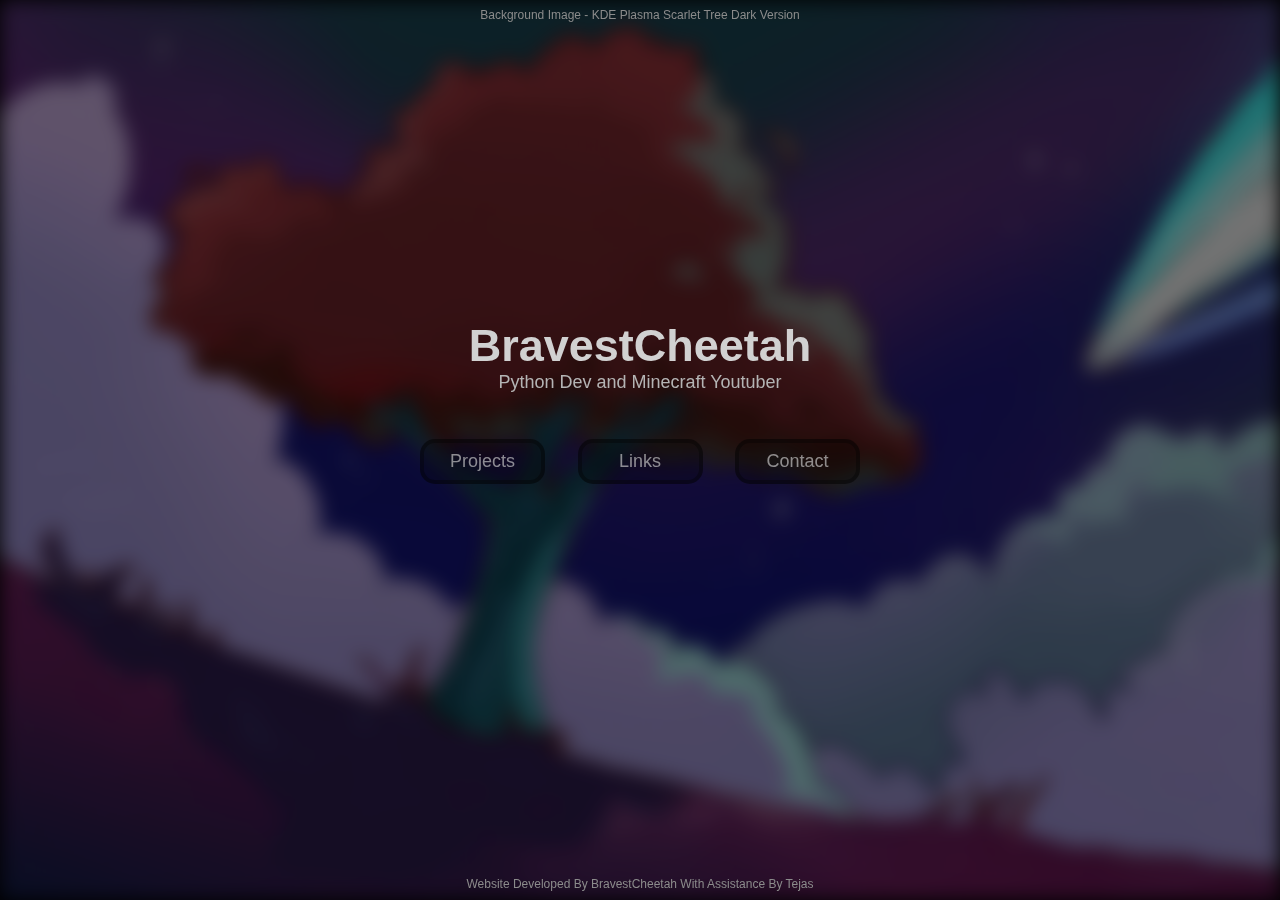
<file: index.html>
<!DOCTYPE html>
<html lang="en">
<head>
    <meta charset="UTF-8">
    <meta name="viewport" content="width=device-width, initial-scale=1.0">
    <title>BravestCheetah - Home</title>
    <link rel="stylesheet" href="Stuff/main.css">
</head>
<body>

    <div id="background"></div>

    <div id="content">
        <header><a href="https://kde.org/sv/plasma-desktop/">Background Image - KDE Plasma Scarlet Tree Dark Version</a></header>
        
        <div id="middle">
            <main-title><b>BravestCheetah</b></main-title>
            <title-footer>Python Dev and Minecraft Youtuber</title-footer>

            <div id="buttons">
                <a href="/projects">Projects</a>
                <a href="/links">Links</a>
                <a href="/contact">Contact</a>
            </div>
        </div>

        <bottom>Website Developed By BravestCheetah With Assistance By Tejas</bottom>
    </div>

</body>
</html>
</file>
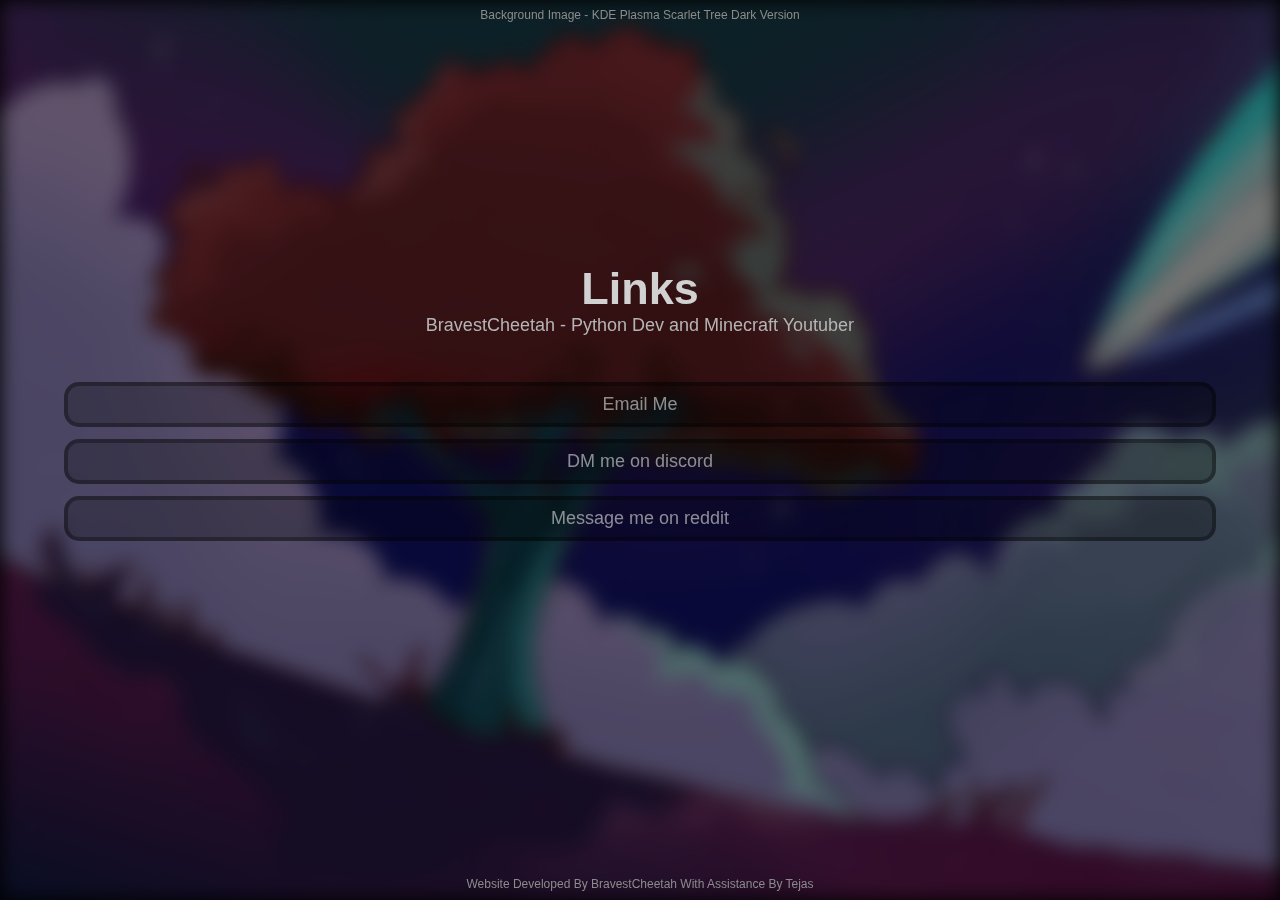
<file: contact/index.html>
<!DOCTYPE html>
<html lang="en">
<head>
    <meta charset="UTF-8">
    <meta name="viewport" content="width=device-width, initial-scale=1.0">
    <title>BravestCheetah - Home</title>
    <link rel="stylesheet" href="../Stuff/main.css">
</head>
<body>

    <div id="background"></div>

    <div id="content">
        <header><a href="https://kde.org/sv/plasma-desktop/">Background Image - KDE Plasma Scarlet Tree Dark Version</a></header>
        
        <div id="middle">
            <main-title><b>Links</b></main-title>
            <title-footer>BravestCheetah - Python Dev and Minecraft Youtuber</title-footer>

            <div id="buttons">
                <a class="contact-button" href="mailto:contact.chetah@tutamail.com">Email Me</a>
                <a class="contact-button" href="https://discordapp.com/users/1221507089017470976">DM me on discord</a>
                <a class="contact-button" href="https://www.reddit.com/u/bravestcheetah">Message me on reddit</a>
            </div>
        </div>

        <bottom>Website Developed By BravestCheetah With Assistance By Tejas</bottom>
    </div>

</body>
</html>
</file>
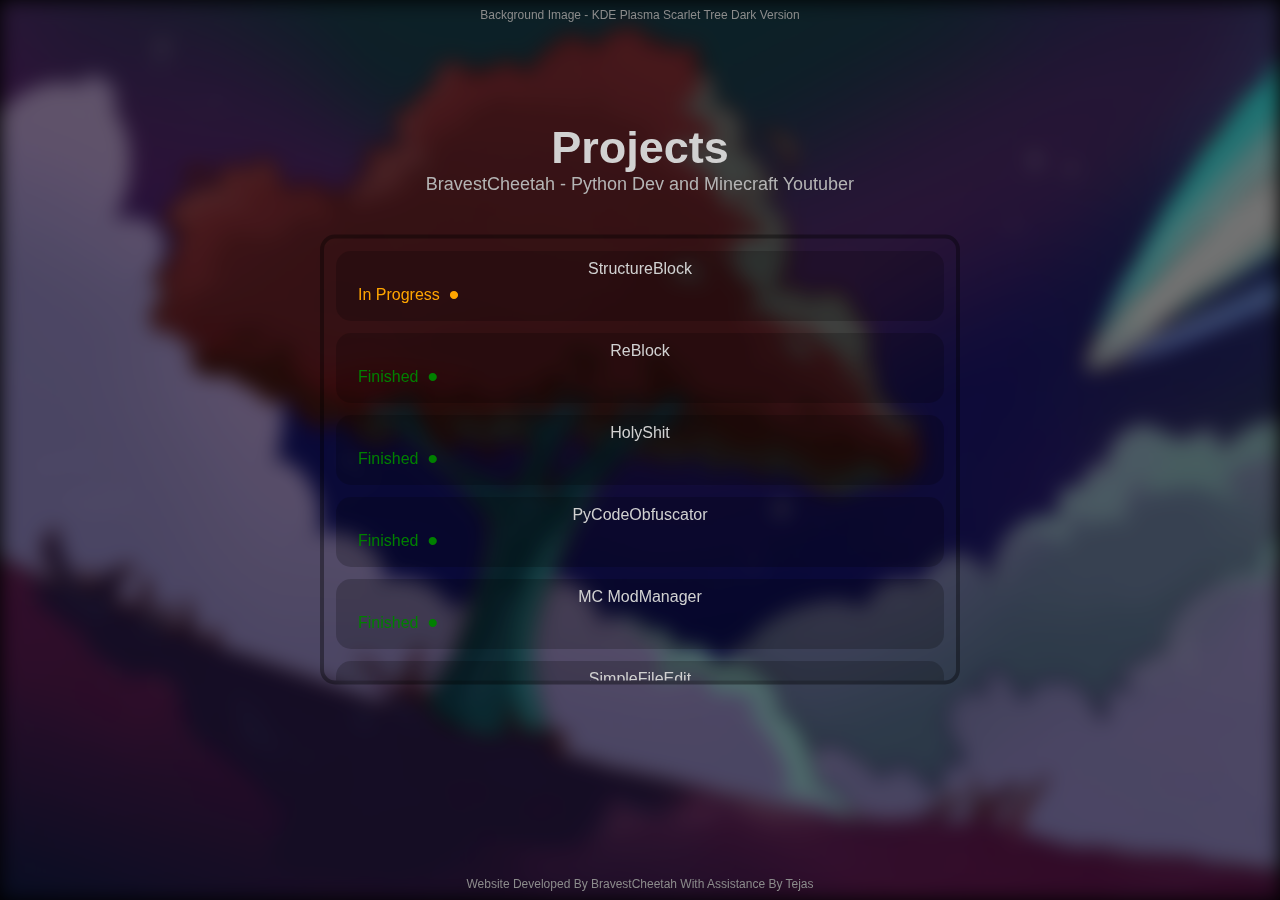
<file: projects/index.html>
<!DOCTYPE html>
<html lang="en">
<head>
    <meta charset="UTF-8">
    <meta name="viewport" content="width=device-width, initial-scale=1.0">
    <title>BravestCheetah - Home</title>
    <link rel="stylesheet" href="../Stuff/main.css">
</head>
<body>

    <div id="background"></div>

    <div id="content">
        <header><a href="https://kde.org/sv/plasma-desktop/">Background Image - KDE Plasma Scarlet Tree Dark Version</a></header>
        
        <div id="middle">
            <main-title><b>Projects</b></main-title>
            <title-footer>BravestCheetah - Python Dev and Minecraft Youtuber</title-footer>

            <ul id="projects">
                <li><a href="https://github.com/BravestCheetah/StructureBlock">
                    <span class="project-title">StructureBlock</span>
                    <span class="status progress">In Progress &nbsp <span>•</span></span> 
                </a></li>
                <li><a href="https://github.com/BravestCheetah/ReBlock">
                    <span class="project-title">ReBlock</span>
                    <span class="status finished">Finished &nbsp <span>•</span></span>
                </a></li>
                <li><a href="https://github.com/BravestCheetah/HolyShit-Esolang">
                    <span class="project-title">HolyShit</span>
                    <span class="status finished">Finished &nbsp <span>•</span></span>
                </a></li>
                <li><a href="https://github.com/BravestCheetah/PyCodeObfuscator">
                    <span class="project-title">PyCodeObfuscator</span>
                    <span class="status finished">Finished &nbsp <span>•</span></span> 
                </a></li>
                <li><a href="https://github.com/BravestCheetah/Mc-ModManager">
                    <span class="project-title">MC ModManager</span>
                    <span class="status finished">Finished &nbsp <span>•</span></span>
                </a></li>
                <li><a href="https://github.com/BravestCheetah/SimpleFileEdit">
                    <span class="project-title">SimpleFileEdit</span>
                    <span class="status finished">Finished &nbsp <span>•</span></span>
                </a></li>
                <li><a href="https://github.com/BravestCheetah/Trtl3D">
                    <span class="project-title">Trtl3D</span>
                    <span class="status abandoned">Abandoned &nbsp <span>•</span></span>
                </a></li>
                <li><a href="https://github.com/BravestCheetah/BC_Launcher">
                    <span class="project-title">BC Launcher</span>
                    <span class="status abandoned">Abandoned &nbsp <span>•</span></span>
                </a></li>
                <li><a href="https://github.com/BravestCheetah/PlinxMC">
                    <span class="project-title">PlinxMC</span>
                    <span class="status abandoned">Abandoned &nbsp <span>•</span></span>
                </a></li>
            </ul>      
        </div>


        <bottom>Website Developed By BravestCheetah With Assistance By Tejas</bottom>
    </div>

</body>
</html>
</file>
<file: Stuff/main.css>
* {
    margin: 0;
    padding: 0;
    box-sizing: border-box;
}

body {
    background-color: black;
    font-family: sans-serif;
}

#background {
    background-image: url("Assets/Background--Scarlet-Tree-KDE.webp");
    background-size: cover;
    width: 100%;
    height: 100vh;
    display: inline-block;
    filter: blur(10px) brightness(.45);
    position: fixed;
    left: 0;
    right: 0;
    z-index: 0;
}

#content {
    padding-top: 8px;
    padding-bottom: 26px;
    position: fixed;
    left: 0;
    right: 0;
    z-index: 10000000;
    width: 100%;
    text-align: center;
    display: block;
    height: 100%;
}

#content header {
    font-size: 12px;
    height: 100%;
}

#content header a {
    color: rgb(139, 139, 139);
    text-decoration: none;
}

#content header a:hover {
    color: rgb(175, 175, 175);
}

#middle {
    position: fixed;
    top: 45%;
    left: 50%;
    transform: translate(-50%, -50%);
    width: 100%;
}

#middle main-title {
    display: block;
    color: rgb(209, 209, 209);
    font-size: 45px;
}

#middle title-footer {
    display: block;
    color: rgb(180, 180, 180);
    font-size: 18px;
    margin-bottom: 40px;
}

#buttons a {
    display: inline-block;
    background-color: rgba(0, 0, 0, 0.24);
    border: 4px solid rgba(0, 0, 0, 0.336);
    font-size: 18px;
    border-radius: 15px;
    padding: 8px;
    width: 125px;
    color: rgba(209, 209, 209, .65);
    text-decoration: none;
    margin: 6px 14px;
    transition: 350ms;
}

#buttons a:hover {
    width: 150px;
    padding: 12.5px;
    background-color: rgba(0, 0, 0, 0.39);
    box-shadow: 0 0 12px rgba(0, 0, 0, 0.644);
}

.contact-button {
    width: 90% !important;
}

#content bottom {
    font-size: 12px;
    color: rgb(139, 139, 139);
}

#projects {
    display: inline-block;
    border: 4px solid rgba(0, 0, 0, 0.37);
    border-radius: 15px;
    width: 50%;
    height: 50vh;
    overflow-y: auto;
    scrollbar-width: thin;
    scrollbar-color: #00000079 #00000000;
}

@media (max-width: 600px) {
    #projects {
        width: 70%;
        height: 65vh;
    }
    #middle {
        padding-top: 35px;
    }
}


#projects li {
    list-style-type: none;
    /* width: 100%; */
}

#projects li a {
    display: block;
    color: rgb(209, 209, 209);
    text-decoration: none;
    justify-content: space-between;
    flex-direction: column;
    padding: 7px 20px;
    align-items: left;
    background-color: rgba(0, 0, 0, 0.2);
    margin: 12px;
    border-radius: 15px;
    border: 2px solid transparent;
    transition: 350ms;
}

#projects li a:hover {
    padding: 7px 30px;
    border: 2px solid rgba(0, 0, 0, 0.281);
    background-color: rgba(0, 0, 0, 0.301);
}

#projects li a .project-head {
    color: rgb(209, 209, 209);
    display: flex;
    justify-content: space-between;
    align-items: center;
    padding-bottom: 0;
    margin-bottom: 0;
}

#projects li a .project-desc {
    display: block;
    color: rgb(180, 180, 180);
    font-size: 13px;
    padding-bottom: 7px;
    text-align: left;
}

.status {
    display: flex;
    align-items: center;
}

.status span {
    font-size: 30px;
}

.progress {
    color: orange;
}

.finished {
    color: green;
}

.abandoned {
    color: red;
}
</file>
